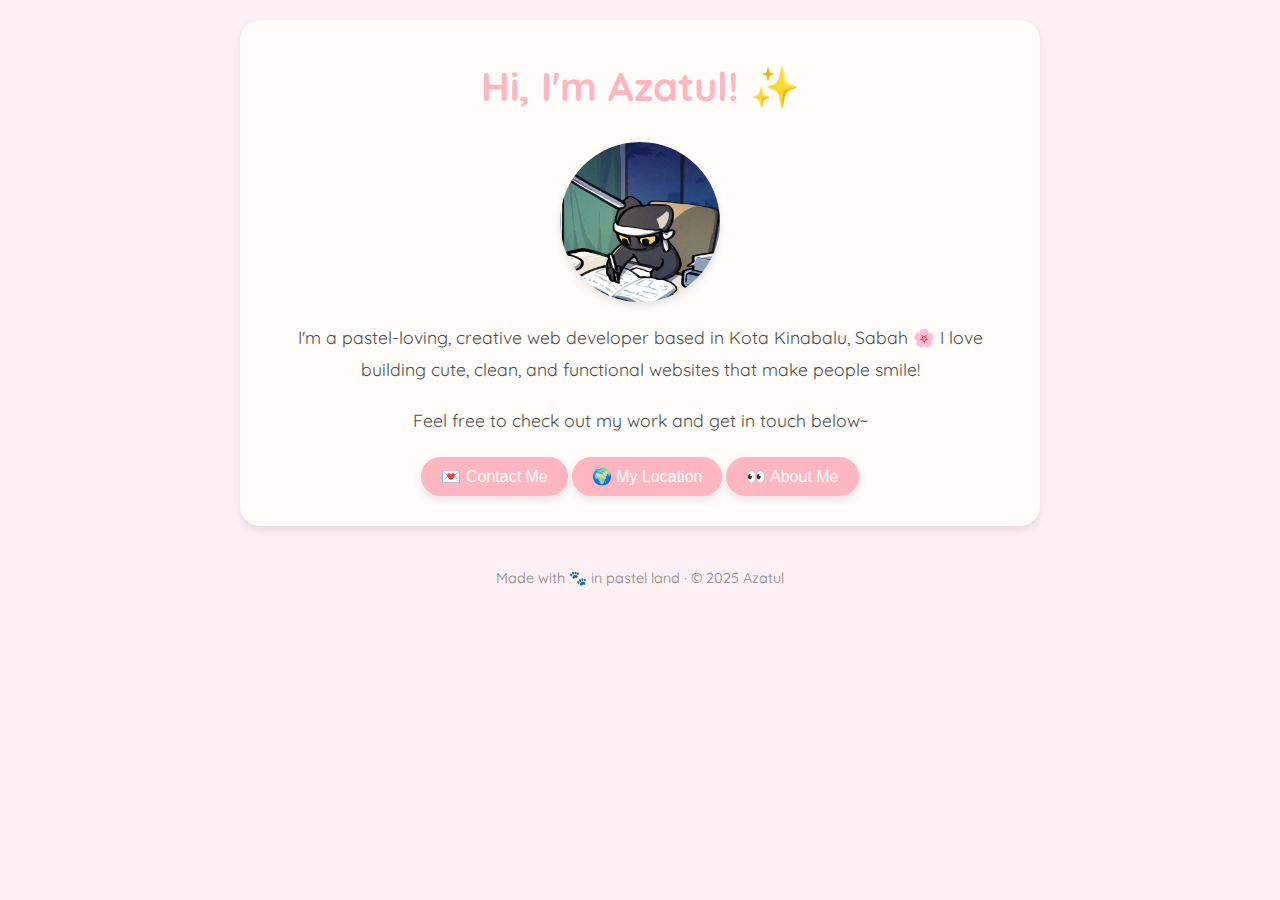
<file: kawaii.html>
<!DOCTYPE html>
<html lang="en">
<head>
  <meta charset="UTF-8">
  <meta name="viewport" content="width=device-width, initial-scale=1.0">
  <title>Kawaii Portfolio</title>
  <link href="https://fonts.googleapis.com/css2?family=Quicksand:wght@400;600&display=swap" rel="stylesheet">
  <style>
    :root {
      --primary-color: #FFB6C1;
      --primary-hover: #FF69B4;
      --bg-color: #FFF0F5;
      --text-color: #4D4D4D;
      --container-bg: #FFFCF9;
      --accent-color: #B0E0E6;
      --shadow: 0 4px 10px rgba(0, 0, 0, 0.1);
    }

    * {
      box-sizing: border-box;
      margin: 0;
      padding: 0;
    }

    body {
      font-family: 'Quicksand', sans-serif;
      background-color: var(--bg-color);
      color: var(--text-color);
      line-height: 1.8;
      padding: 20px;
    }

    .container {
      max-width: 800px;
      margin: 0 auto;
      background: var(--container-bg);
      padding: 30px;
      border-radius: 20px;
      box-shadow: var(--shadow);
      text-align: center;
    }

    h1 {
      color: var(--primary-color);
      font-size: 2.5em;
      margin-bottom: 20px;
    }

    p {
      font-size: 1.1em;
      margin-bottom: 20px;
    }

    .cute-button {
      background-color: var(--primary-color);
      color: white;
      padding: 10px 20px;
      font-size: 1em;
      border: none;
      border-radius: 30px;
      cursor: pointer;
      box-shadow: var(--shadow);
      transition: all 0.3s ease;
    }

    .cute-button:hover {
      background-color: var(--primary-hover);
      transform: scale(1.05);
    }

    img.profile-pic {
      width: 160px;
      height: 160px;
      border-radius: 50%;
      object-fit: cover;
      margin: 20px auto;
      box-shadow: var(--shadow);
      display: block;
    }

    footer {
      margin-top: 40px;
      font-size: 0.9em;
      color: #888;
      text-align: center;
    }
  </style>
</head>
<body>
  <div class="container">
    <h1>Hi, I'm Azatul! ✨</h1>
    <img src="images/student.jpg" alt="Azatul's photo" class="profile-pic">
    <p>I'm a pastel-loving, creative web developer based in Kota Kinabalu, Sabah 🌸 I love building cute, clean, and functional websites that make people smile!</p>
    <p>Feel free to check out my work and get in touch below~</p>
    <a href="kawaiicontact.html"><button class="cute-button">💌 Contact Me</button></a>
    <a href="kawaiilocation.html"><button class="cute-button">🌍 My Location</button></a>
    <a href="kawaiiabout.html"><button class="cute-button">👀 About Me</button></a>
  </div>

  <footer>
    Made with 🐾 in pastel land · © 2025 Azatul
  </footer>
</body>
</html>
</file>
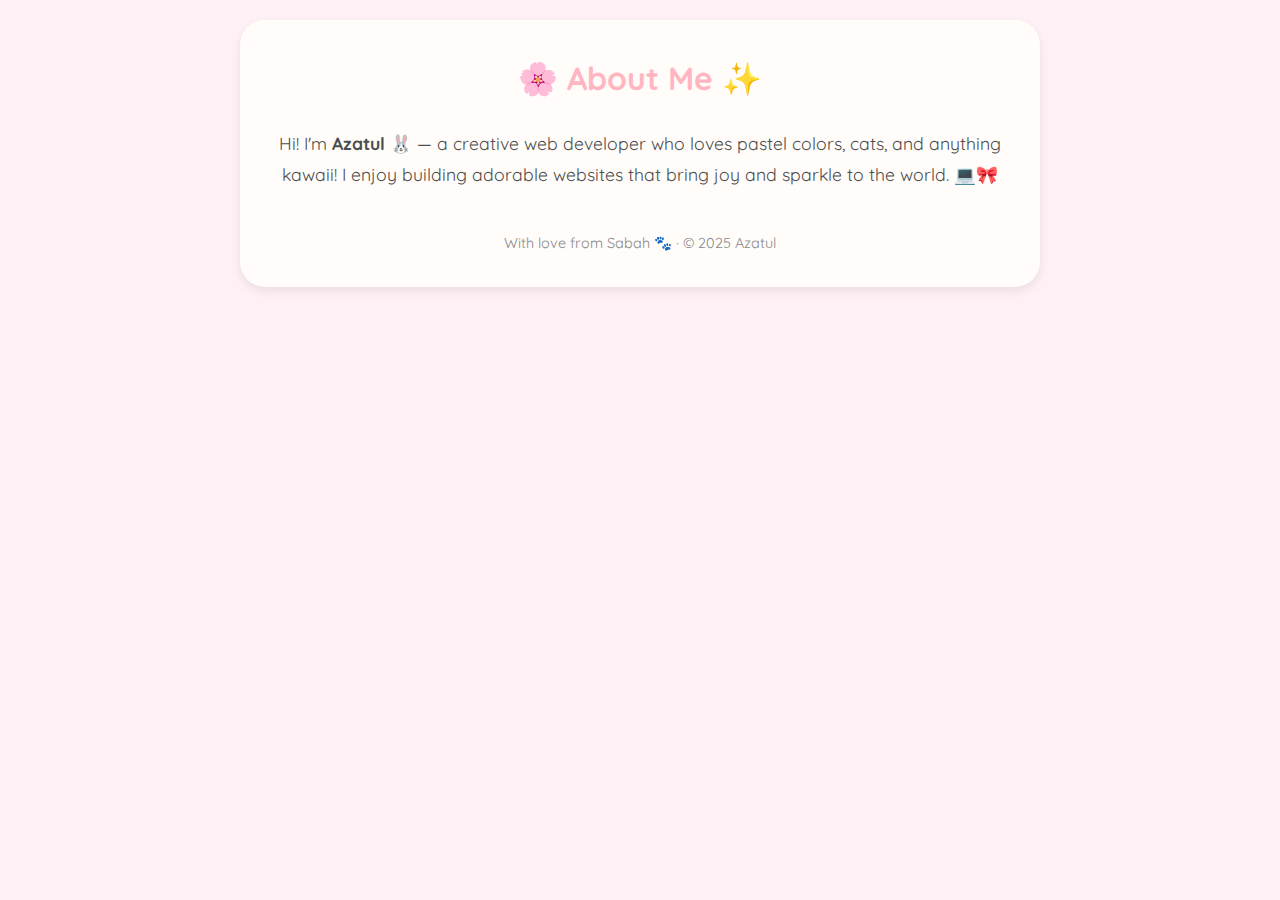
<file: kawaiiabout.html>
<!DOCTYPE html>
<html lang="en">
<head>
  <meta charset="UTF-8" />
  <meta name="viewport" content="width=device-width, initial-scale=1.0" />
  <title>About Me & My Location 🌸</title>
  <link href="https://fonts.googleapis.com/css2?family=Quicksand:wght@400;600&display=swap" rel="stylesheet">
  <style>
    :root {
      --primary-color: #FFB6C1;
      --primary-hover: #FF69B4;
      --bg-color: #FFF0F5;
      --text-color: #4D4D4D;
      --container-bg: #FFFCF9;
      --accent-color: #B0E0E6;
      --shadow: 0 4px 10px rgba(0, 0, 0, 0.08);
    }

    * {
      box-sizing: border-box;
      margin: 0;
      padding: 0;
    }

    body {
      font-family: 'Quicksand', sans-serif;
      background-color: var(--bg-color);
      color: var(--text-color);
      line-height: 1.8;
      padding: 20px;
    }

    .container {
      max-width: 800px;
      margin: 0 auto;
      background: var(--container-bg);
      padding: 30px;
      border-radius: 25px;
      box-shadow: var(--shadow);
      text-align: center;
    }

    h1, h2 {
      color: var(--primary-color);
      margin-bottom: 20px;
    }

    .emoji-title::before {
      content: '🌸 ';
    }

    .emoji-title::after {
      content: ' ✨';
    }

    p {
      font-size: 1.1em;
      margin-bottom: 20px;
    }

    .location-box {
      background-color: #fefefe;
      border: 2px dashed var(--accent-color);
      padding: 20px;
      margin-top: 20px;
      border-radius: 16px;
      box-shadow: var(--shadow);
    }

    footer {
      margin-top: 40px;
      font-size: 0.9em;
      color: #888;
      text-align: center;
    }
  </style>
</head>
<body>
  <div class="container">
    <h1 class="emoji-title">About Me</h1>
    <p>Hi! I'm <strong>Azatul</strong> 🐰 — a creative web developer who loves pastel colors, cats, and anything kawaii! I enjoy building adorable websites that bring joy and sparkle to the world. 💻🎀</p>
  <footer>
    With love from Sabah 🐾 · © 2025 Azatul
  </footer>
</body>
</html>
</file>
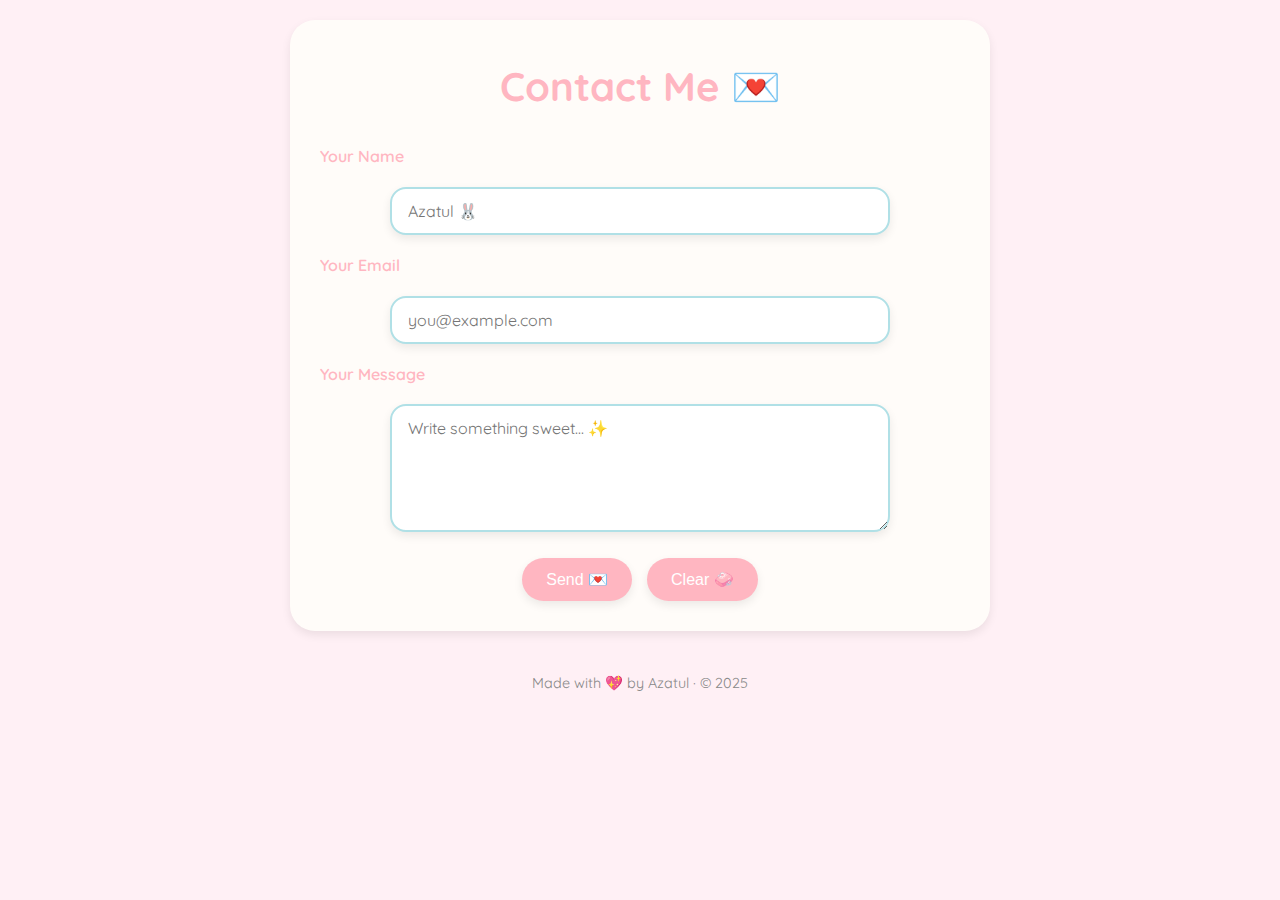
<file: kawaiicontact.html>
<!DOCTYPE html>
<html lang="en">
<head>
  <meta charset="UTF-8" />
  <meta name="viewport" content="width=device-width, initial-scale=1.0" />
  <title>Contact Me ✨</title>
  <link href="https://fonts.googleapis.com/css2?family=Quicksand:wght@400;600&display=swap" rel="stylesheet">
  <style>
    :root {
      --primary-color: #FFB6C1;
      --primary-hover: #FF69B4;
      --bg-color: #FFF0F5;
      --text-color: #4D4D4D;
      --container-bg: #FFFCF9;
      --accent-color: #B0E0E6;
      --shadow: 0 4px 10px rgba(0, 0, 0, 0.08);
    }

    * {
      box-sizing: border-box;
      margin: 0;
      padding: 0;
    }

    body {
      font-family: 'Quicksand', sans-serif;
      background-color: var(--bg-color);
      color: var(--text-color);
      line-height: 1.8;
      padding: 20px;
    }

    .container {
      max-width: 700px;
      margin: 0 auto;
      background: var(--container-bg);
      padding: 30px;
      border-radius: 25px;
      box-shadow: var(--shadow);
      text-align: center;
    }

    h1 {
      color: var(--primary-color);
      font-size: 2.5em;
      margin-bottom: 20px;
    }

    form {
      display: flex;
      flex-direction: column;
      gap: 16px;
      align-items: center;
    }

    label {
      font-weight: 600;
      color: var(--primary-color);
      font-size: 1em;
      align-self: flex-start;
    }

    input[type="text"],
    input[type="email"],
    textarea {
      width: 100%;
      max-width: 500px;
      padding: 12px 16px;
      border: 2px solid var(--accent-color);
      border-radius: 16px;
      background-color: #fff;
      font-size: 1em;
      font-family: 'Quicksand', sans-serif;
      color: var(--text-color);
      box-shadow: var(--shadow);
      transition: all 0.3s ease;
    }

    input:focus,
    textarea:focus {
      outline: none;
      border-color: var(--primary-hover);
      box-shadow: 0 0 8px var(--primary-hover);
    }

    .button-row {
      display: flex;
      gap: 15px;
      justify-content: center;
      margin-top: 10px;
    }

    .cute-button {
      background-color: var(--primary-color);
      color: white;
      padding: 12px 24px;
      font-size: 1em;
      border: none;
      border-radius: 30px;
      cursor: pointer;
      box-shadow: var(--shadow);
      transition: all 0.3s ease;
    }

    .cute-button:hover {
      background-color: var(--primary-hover);
      transform: scale(1.05) rotate(-1deg);
    }

    footer {
      margin-top: 40px;
      font-size: 0.9em;
      color: #888;
      text-align: center;
    }
  </style>
</head>
<body>
  <div class="container">
    <h1>Contact Me 💌</h1>
    <form>
      <label for="name">Your Name</label>
      <input type="text" id="name" placeholder="Azatul 🐰" required />

      <label for="email">Your Email</label>
      <input type="email" id="email" placeholder="you@example.com" required />

      <label for="message">Your Message</label>
      <textarea id="message" rows="5" placeholder="Write something sweet... ✨"></textarea>

      <div class="button-row">
        <button type="submit" class="cute-button">Send 💌</button>
        <button type="reset" class="cute-button">Clear 🧼</button>
      </div>
    </form>
  </div>

  <footer>
    Made with 💖 by Azatul · © 2025
  </footer>
</body>
</html>
</file>
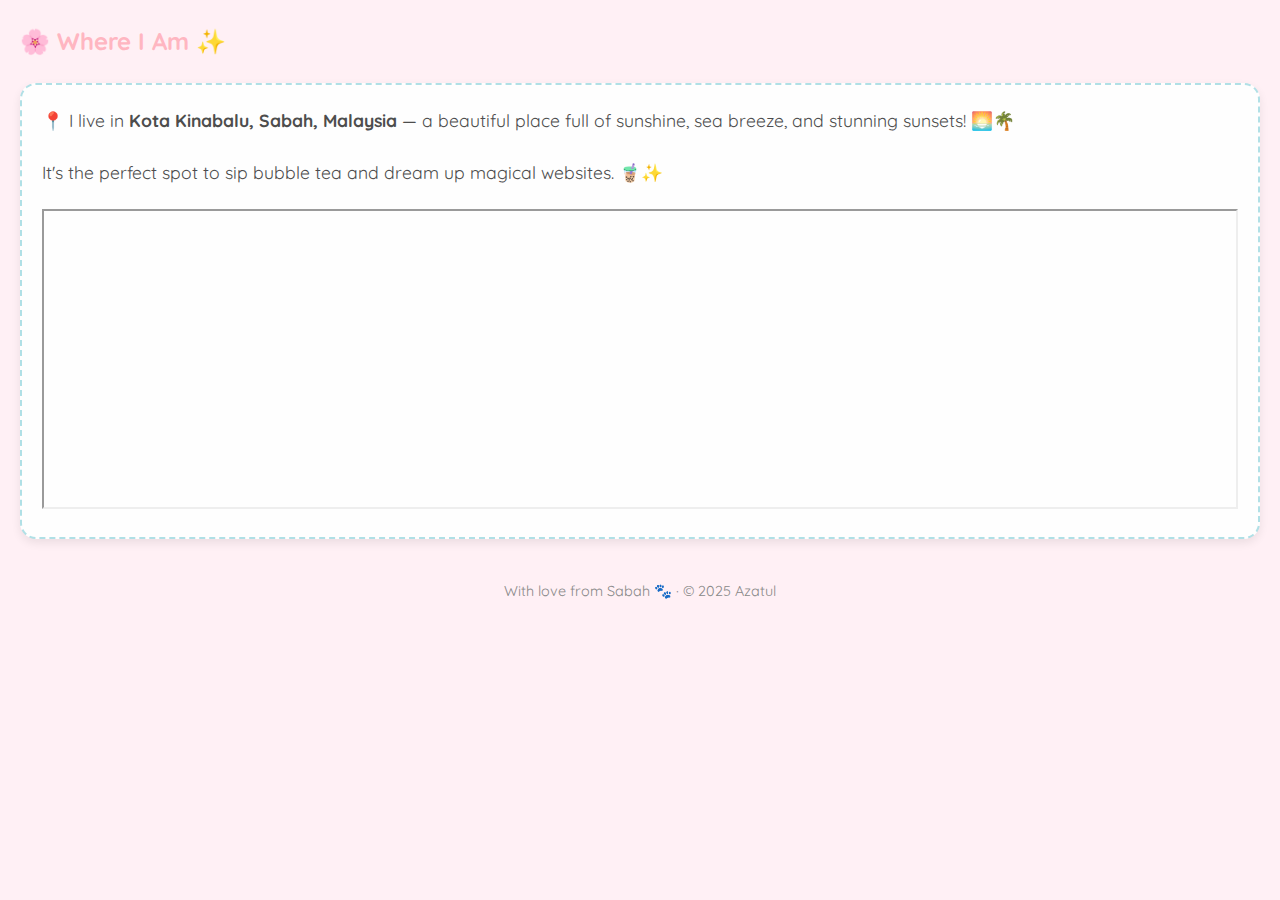
<file: kawaiilocation.html>
<!DOCTYPE html>
<html lang="en">
<head>
  <meta charset="UTF-8" />
  <meta name="viewport" content="width=device-width, initial-scale=1.0" />
  <title>About Me & My Location 🌸</title>
  <link href="https://fonts.googleapis.com/css2?family=Quicksand:wght@400;600&display=swap" rel="stylesheet">
  <style>
    :root {
      --primary-color: #FFB6C1;
      --primary-hover: #FF69B4;
      --bg-color: #FFF0F5;
      --text-color: #4D4D4D;
      --container-bg: #FFFCF9;
      --accent-color: #B0E0E6;
      --shadow: 0 4px 10px rgba(0, 0, 0, 0.08);
    }

    * {
      box-sizing: border-box;
      margin: 0;
      padding: 0;
    }

    body {
      font-family: 'Quicksand', sans-serif;
      background-color: var(--bg-color);
      color: var(--text-color);
      line-height: 1.8;
      padding: 20px;
    }

    .container {
      max-width: 800px;
      margin: 0 auto;
      background: var(--container-bg);
      padding: 30px;
      border-radius: 25px;
      box-shadow: var(--shadow);
      text-align: center;
    }

    h1, h2 {
      color: var(--primary-color);
      margin-bottom: 20px;
    }

    .emoji-title::before {
      content: '🌸 ';
    }

    .emoji-title::after {
      content: ' ✨';
    }

    p {
      font-size: 1.1em;
      margin-bottom: 20px;
    }

    .location-box {
      background-color: #fefefe;
      border: 2px dashed var(--accent-color);
      padding: 20px;
      margin-top: 20px;
      border-radius: 16px;
      box-shadow: var(--shadow);
    }

    footer {
      margin-top: 40px;
      font-size: 0.9em;
      color: #888;
      text-align: center;
    }
  </style>
</head>
<body>
    <h2 class="emoji-title">Where I Am</h2>
    <div class="location-box">
      <p>📍 I live in <strong>Kota Kinabalu, Sabah, Malaysia</strong> — a beautiful place full of sunshine, sea breeze, and stunning sunsets! 🌅🌴</p>
      <p>It's the perfect spot to sip bubble tea and dream up magical websites. 🧋✨</p>
      <div class="rounded-xl overflow-hidden shadow-lg mt-6">
        <iframe
          src="https://www.google.com/maps/embed?pb=!1m18!1m12!1m3!1d127410.27025308158!2d116.01882254285826!3d5.980408822124087!2m3!1f0!2f0!3f0!3m2!1i1024!2i768!4f13.1!3m3!1m2!1s0x323b69e0515dc94d%3A0xb451d69b6ac3e0b2!2sKota%20Kinabalu%2C%20Sabah!5e0!3m2!1sen!2smy!4v1688741298186!5m2!1sen!2smy"
          width="100%"
          height="300"
          class="w-full h-[300px] border-0"
          allowfullscreen=""
          loading="lazy"
          referrerpolicy="no-referrer-when-downgrade">
        </iframe>
      </div>      
    </div>

  <footer>
    With love from Sabah 🐾 · © 2025 Azatul
  </footer>
</body>
</html>
</file>
